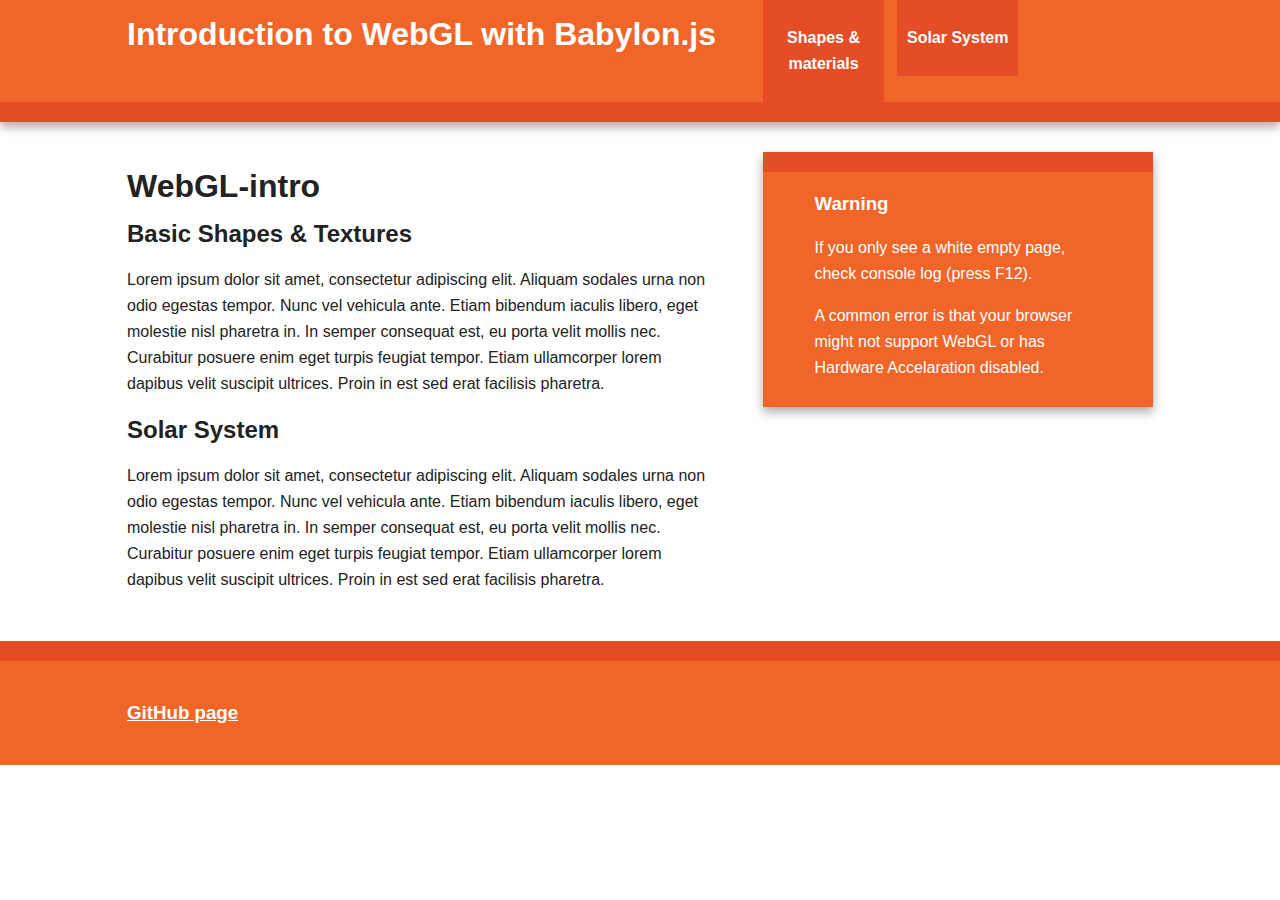
<file: index.html>
<!doctype html>
<html class="no-js" lang="">

<head>
    <meta charset="utf-8">
    <meta http-equiv="X-UA-Compatible" content="IE=edge,chrome=1">
    <title>WebGL-intro</title>
    <meta name="description" content="">
    <meta name="viewport" content="width=device-width, initial-scale=1">
    <link rel="apple-touch-icon" href="apple-touch-icon.png">

    <link rel="stylesheet" href="css/normalize.min.css">
    <link rel="stylesheet" href="css/main.css">

    <script src="js/vendor/modernizr-2.8.3.min.js"></script>
</head>

<body>
    <!--[if lt IE 8]>
            <p class="browserupgrade">You are using an <strong>outdated</strong> browser. Please <a href="http://browsehappy.com/">upgrade your browser</a> to improve your experience.</p>
        <![endif]-->

    <div class="header-container">
        <header class="wrapper clearfix">
            <h1 class="title">Introduction to WebGL with Babylon.js</h1>
            <nav>
                <ul>
                    <li><a href="shapes.html">Shapes &amp; materials</a></li>
                    <li><a href="solar.html">Solar System</a></li>
                </ul>
            </nav>
        </header>
    </div>

    <div class="main-container">
        <div class="main wrapper clearfix">

            <article>
                <header>
                    <h1>WebGL-intro</h1>
                    <p>
                    </p>
                </header>
                <section>
                    <h2>Basic Shapes &amp; Textures</h2>
                    <p>Lorem ipsum dolor sit amet, consectetur adipiscing elit. Aliquam sodales urna non odio egestas tempor. Nunc vel vehicula ante. Etiam bibendum iaculis libero, eget molestie nisl pharetra in. In semper consequat est, eu porta velit mollis
                        nec. Curabitur posuere enim eget turpis feugiat tempor. Etiam ullamcorper lorem dapibus velit suscipit ultrices. Proin in est sed erat facilisis pharetra.</p>
                </section>
                <section>
                    <h2>Solar System</h2>
                    <p>Lorem ipsum dolor sit amet, consectetur adipiscing elit. Aliquam sodales urna non odio egestas tempor. Nunc vel vehicula ante. Etiam bibendum iaculis libero, eget molestie nisl pharetra in. In semper consequat est, eu porta velit mollis
                        nec. Curabitur posuere enim eget turpis feugiat tempor. Etiam ullamcorper lorem dapibus velit suscipit ultrices. Proin in est sed erat facilisis pharetra.</p>
                </section>
                <footer>
                    <h3></h3>
                    <p></p>
                </footer>
            </article>

            <aside>
                <h3>Warning</h3>
                <p>If you only see a white empty page, check console log (press F12).</p>
                <p>A common error is that your browser might not support WebGL or has Hardware Accelaration disabled.</p>
            </aside>

        </div>
        <!-- #main -->
    </div>
    <!-- #main-container -->

    <div class="footer-container">
        <footer class="wrapper">
            <h3><a href="https://github.com/cyberpunk-studios/webGL-intro">GitHub page</a></h3>
        </footer>
    </div>

    <script src="js/plugins.js"></script>
    <script src="js/main.js"></script>
</body>

</html>
</file>
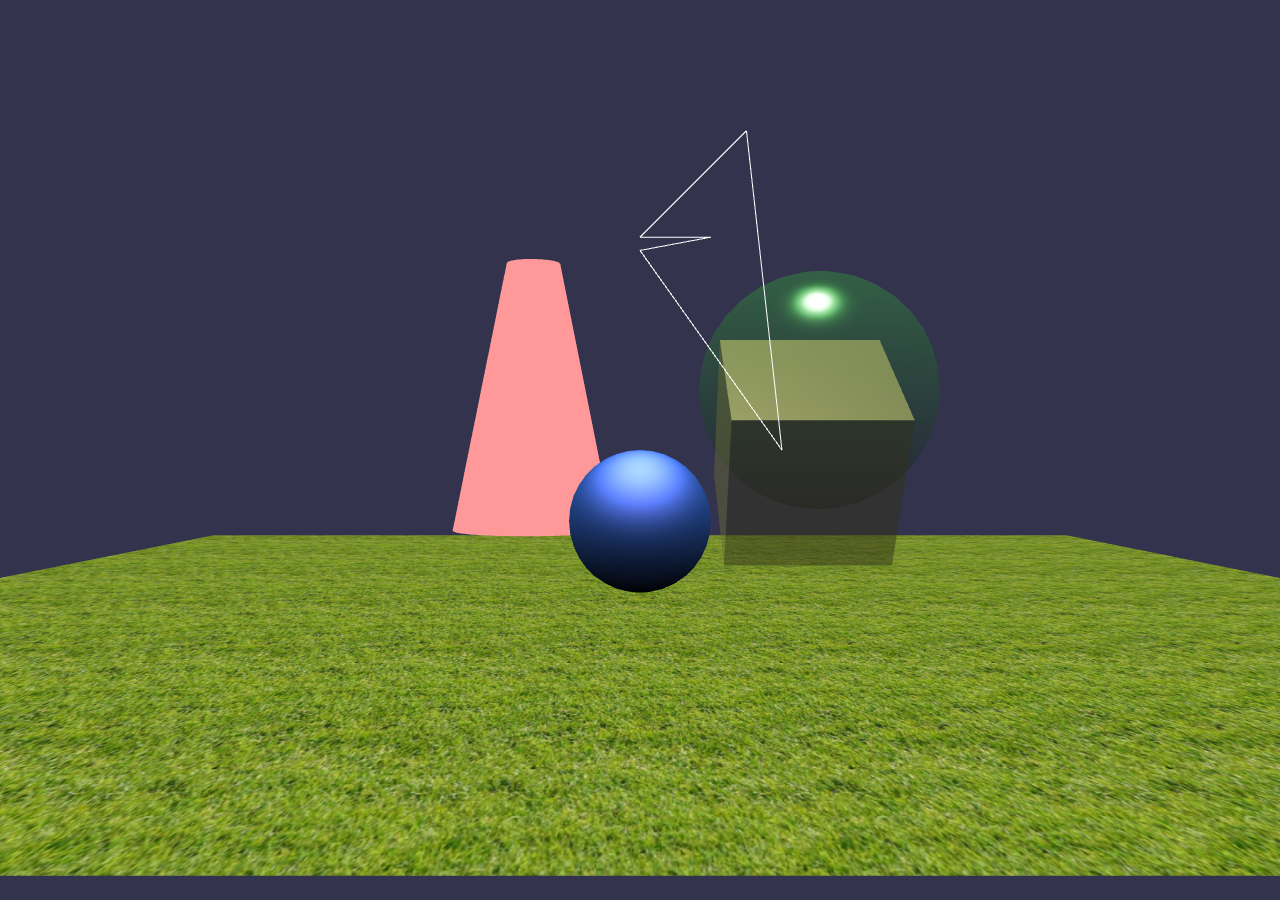
<file: shapes.html>
﻿<!DOCTYPE html>

<head>
    <meta charset="utf-8" />
    <title>WebGL shapes intro</title>
    <script src="js/babylon.2.1.debug.js"></script>
    <style>
    html,
    body {
        overflow: hidden;
        width: 100%;
        height: 100%;
        margin: 0;
        padding: 0;
    }

    #renderCanvas {
        width: 100%;
        height: 100%;
        touch-action: none;
    }
    </style>
</head>

<body>
    <canvas id="renderCanvas"></canvas>
    <script src="js/appShapes.js"></script>
    <script>
    window.addEventListener('DOMContentLoaded', function() {
        BjsApp.init();
    });
    </script>
</body>

</html>
</file>
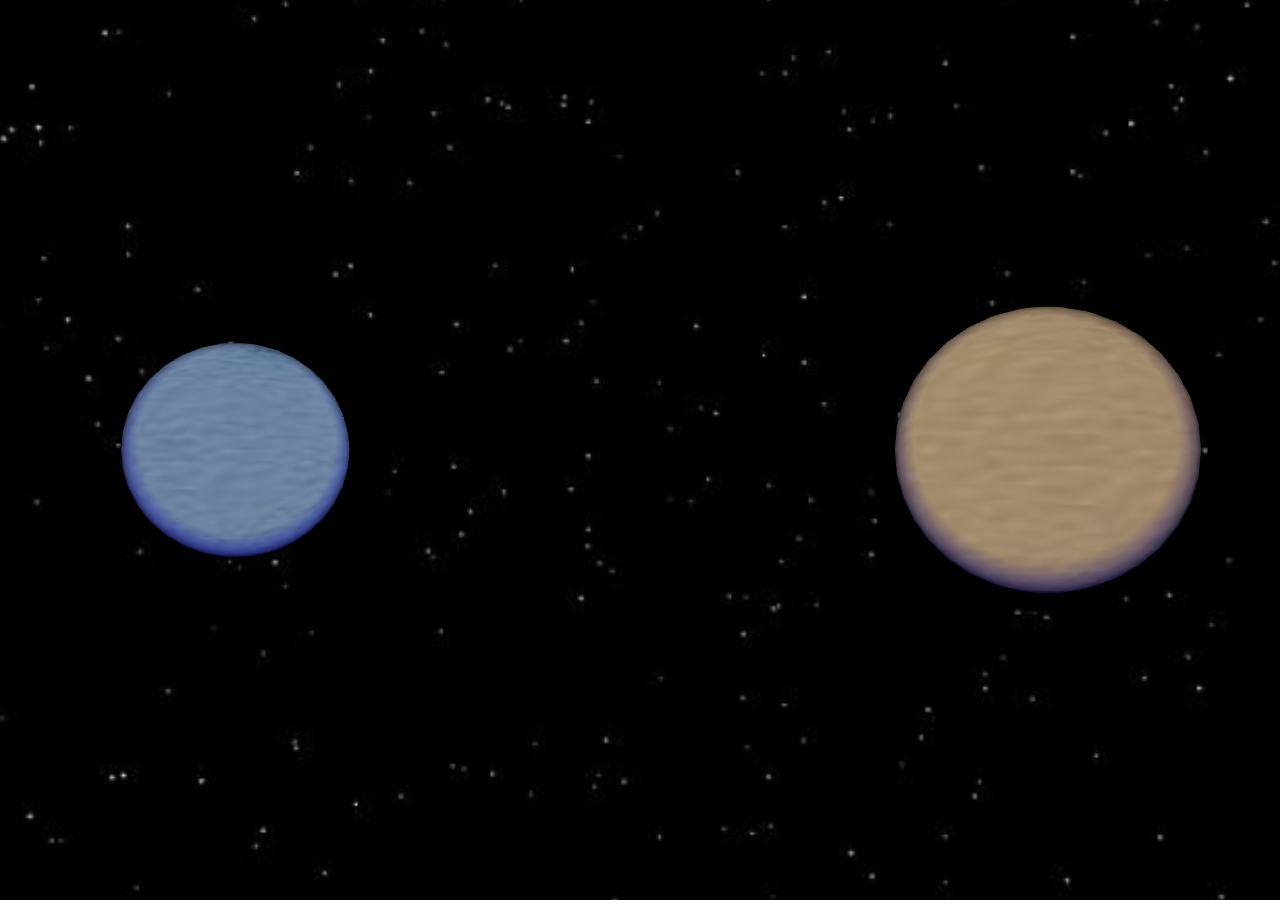
<file: solar.html>
﻿<!DOCTYPE html>

<head>
    <meta charset="utf-8" />
    <title>Solar System</title>
    <script src="js/hand.minified-1.3.7.js"></script>
    <script src="js/babylon.2.1.debug.js"></script>
    <style>
    html,
    body {
        overflow: hidden;
        width: 100%;
        height: 100%;
        margin: 0;
        padding: 0;
    }

    #renderCanvas {
        width: 100%;
        height: 100%;
        touch-action: none;
    }
    </style>
</head>

<body>
    <canvas id="renderCanvas"></canvas>
    <script src="js/app.js"></script>
    <script>
    window.addEventListener('DOMContentLoaded', function() {
        BjsApp.init();
    });
    </script>
</body>

</html>
</file>
<file: css/main.css>
/*! HTML5 Boilerplate v5.0 | MIT License | http://h5bp.com/ */

html {
    color: #222;
    font-size: 1em;
    line-height: 1.4;
}

::-moz-selection {
    background: #b3d4fc;
    text-shadow: none;
}

::selection {
    background: #b3d4fc;
    text-shadow: none;
}

hr {
    display: block;
    height: 1px;
    border: 0;
    border-top: 1px solid #ccc;
    margin: 1em 0;
    padding: 0;
}

audio,
canvas,
iframe,
img,
svg,
video {
    vertical-align: middle;
}

fieldset {
    border: 0;
    margin: 0;
    padding: 0;
}

textarea {
    resize: vertical;
}

.browserupgrade {
    margin: 0.2em 0;
    background: #ccc;
    color: #000;
    padding: 0.2em 0;
}


/* ===== Initializr Styles ==================================================
   Author: Jonathan Verrecchia - verekia.com/initializr/responsive-template
   ========================================================================== */

body {
    font: 16px/26px Helvetica, Helvetica Neue, Arial;
}

.wrapper {
    width: 90%;
    margin: 0 5%;
}


/* ===================
    ALL: Orange Theme
   =================== */

.header-container {
    border-bottom: 20px solid #e44d26;
}

.footer-container,
.main aside {
    border-top: 20px solid #e44d26;
}

.header-container,
.footer-container,
.main aside {
    background: #f16529;
}

.title {
    color: white;
}


/* ==============
    MOBILE: Menu
   ============== */

nav ul {
    margin: 0;
    padding: 0;
    list-style-type: none;
}

nav a {
    display: block;
    margin-bottom: 10px;
    padding: 15px 0;
    text-align: center;
    text-decoration: none;
    font-weight: bold;
    color: white;
    background: #e44d26;
}

nav a:hover,
nav a:visited {
    color: white;
}

nav a:hover {
    text-decoration: underline;
}


/* ==============
    MOBILE: Main
   ============== */

.main {
    padding: 30px 0;
}

.main article h1 {
    font-size: 2em;
}

.main aside {
    color: white;
    padding: 0px 5% 10px;
}

.footer-container footer {
    color: white;
    padding: 20px 0;
}


/* ===============
    ALL: IE Fixes
   =============== */

.ie7 .title {
    padding-top: 20px;
}


/* ==========================================================================
   Author's custom styles
   ========================================================================== */

a,
a :visited {
    color: white;
}


/* ==========================================================================
   Media Queries
   ========================================================================== */

@media only screen and (min-width: 480px) {
    /* ====================
    INTERMEDIATE: Menu
   ==================== */
    nav a {
        float: left;
        width: 27%;
        margin: 0 1.7%;
        padding: 25px 2%;
        margin-bottom: 0;
    }
    nav li:first-child a {
        margin-left: 0;
    }
    nav li:last-child a {
        margin-right: 0;
    }
    /* ========================
    INTERMEDIATE: IE Fixes
   ======================== */
    nav ul li {
        display: inline;
    }
    .oldie nav a {
        margin: 0 0.7%;
    }
}

@media only screen and (min-width: 768px) {
    /* ====================
    WIDE: CSS3 Effects
   ==================== */
    .header-container,
    .main aside {
        -webkit-box-shadow: 0 5px 10px #aaa;
        -moz-box-shadow: 0 5px 10px #aaa;
        box-shadow: 0 5px 10px #aaa;
    }
    /* ============
    WIDE: Menu
   ============ */
    .title {
        float: left;
    }
    nav {
        float: right;
        width: 38%;
    }
    /* ============
    WIDE: Main
   ============ */
    .main article {
        float: left;
        width: 57%;
    }
    .main aside {
        float: right;
        width: 28%;
    }
}

@media only screen and (min-width: 1140px) {
    /* ===============
    Maximal Width
   =============== */
    .wrapper {
        width: 1026px;
        /* 1140px - 10% for margins */
        margin: 0 auto;
    }
}


/* ==========================================================================
   Helper classes
   ========================================================================== */

.hidden {
    display: none !important;
    visibility: hidden;
}

.visuallyhidden {
    border: 0;
    clip: rect(0 0 0 0);
    height: 1px;
    margin: -1px;
    overflow: hidden;
    padding: 0;
    position: absolute;
    width: 1px;
}

.visuallyhidden.focusable:active,
.visuallyhidden.focusable:focus {
    clip: auto;
    height: auto;
    margin: 0;
    overflow: visible;
    position: static;
    width: auto;
}

.invisible {
    visibility: hidden;
}

.clearfix:before,
.clearfix:after {
    content: " ";
    display: table;
}

.clearfix:after {
    clear: both;
}

.clearfix {
    *zoom: 1;
}


/* ==========================================================================
   Print styles
   ========================================================================== */

@media print {
    *,
    *:before,
    *:after {
        background: transparent !important;
        color: #000 !important;
        box-shadow: none !important;
        text-shadow: none !important;
    }
    a,
    a:visited {
        text-decoration: underline;
    }
    a[href]:after {
        content: " (" attr(href) ")";
    }
    abbr[title]:after {
        content: " (" attr(title) ")";
    }
    a[href^="#"]:after,
    a[href^="javascript:"]:after {
        content: "";
    }
    pre,
    blockquote {
        border: 1px solid #999;
        page-break-inside: avoid;
    }
    thead {
        display: table-header-group;
    }
    tr,
    img {
        page-break-inside: avoid;
    }
    img {
        max-width: 100% !important;
    }
    p,
    h2,
    h3 {
        orphans: 3;
        widows: 3;
    }
    h2,
    h3 {
        page-break-after: avoid;
    }
}
</file>
